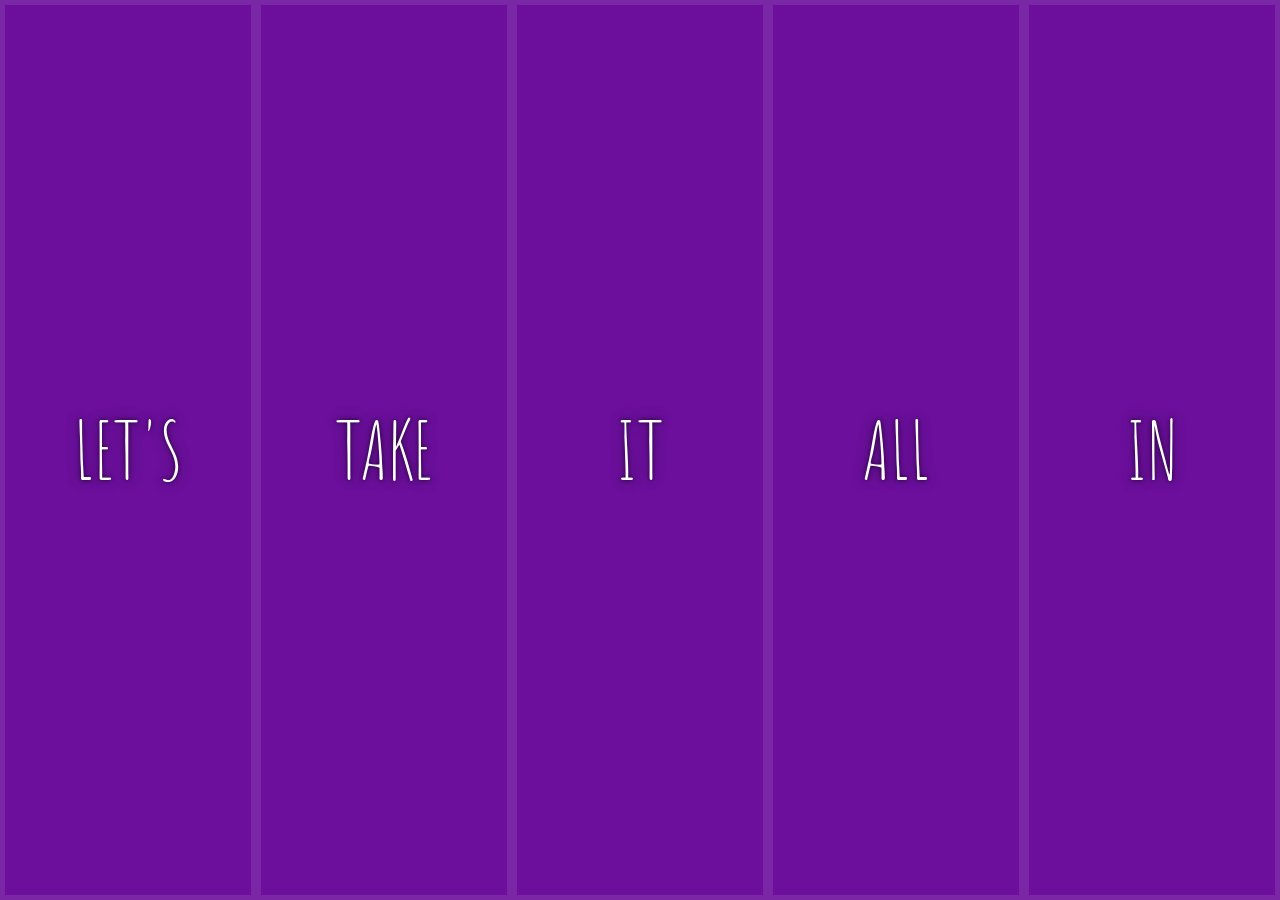
<file: web_dev_video_labs/flex_gallery_02/index.html>
<!doctype html>
<html lang="en">
  <head>
    <meta charset="UTF-8" />
    <title>Flex Panels Gallery</title>
    <link
      href="https://fonts.googleapis.com/css?family=Amatic+SC"
      rel="stylesheet"
      type="text/css"
    />
    <link rel="icon" href="https://fav.farm/✅" />
  </head>
  <body>
    <style>
      html {
        box-sizing: border-box;
        background: #ffc600;
        font-family: "helvetica neue";
        font-size: 20px;
        font-weight: 200;
      }

      body {
        margin: 0;
      }

      *,
      *:before,
      *:after {
        box-sizing: inherit;
      }

      .panels {
        min-height: 100vh;
        overflow: hidden;
        display: flex;
      }

      .panel {
        background: #6b0f9c;
        box-shadow: inset 0 0 0 5px rgba(255, 255, 255, 0.1);
        color: white;
        text-align: center;
        align-items: center;
        /* Safari transitionend event.propertyName === flex */
        /* Chrome + FF transitionend event.propertyName === flex-grow */
        transition:
          font-size 0.7s cubic-bezier(0.61, -0.19, 0.7, -0.11),
          flex 0.7s cubic-bezier(0.61, -0.19, 0.7, -0.11),
          background 0.2s;
        font-size: 20px;
        background-size: cover;
        background-position: center;
        flex: 1;
        justify-content: center;
        display: flex;
        flex-direction: column;
      }

      .panel1 {
        background-image: url(https://images.unsplash.com/photo-1443891238287-325a8fddd0f7?w=1500&h=1500);
      }
      .panel2 {
        background-image: url(https://cdn.pixabay.com/photo/2017/08/07/16/48/green-2605621_1280.jpg);
      }
      .panel3 {
        background-image: url(https://images.unsplash.com/photo-1465188162913-8fb5709d6d57?w=1500&h=1500);
      }
      .panel4 {
        background-image: url(https://images.unsplash.com/photo-1442522772768-9032b6d10e3e?w=1500&h=1500);
      }
      .panel5 {
        background-image: url(https://images.unsplash.com/photo-1465156799763-2c087c332922?w=1500&h=1500);
      }

      /* Flex Items */
      .panel > * {
        margin: 0;
        width: 100%;
        transition: transform 0.5s;
        flex: 1 0 auto;
        display: flex;
        justify-content: center;
        align-items: center;
      }

      .panel > *:first-child {
        transform: translateY(-100%);
      }
      .panel.open-active > *:first-child {
        transform: translateY(0);
      }
      .panel > *:last-child {
        transform: translateY(100%);
      }
      .panel.open-active > *:last-child {
        transform: translateY(0);
      }

      .panel p {
        text-transform: uppercase;
        font-family: "Amatic SC", cursive;
        text-shadow:
          0 0 4px rgba(0, 0, 0, 0.72),
          0 0 14px rgba(0, 0, 0, 0.45);
        font-size: 2em;
      }

      .panel p:nth-child(2) {
        font-size: 4em;
      }

      .panel.open {
        flex: 5;
        font-size: 40px;
      }

      @media only screen and (max-width: 600px) {
        .panel p {
          font-size: 1em;
        }
      }
    </style>

    <div class="panels">
      <div class="panel panel1">
        <p>Hey</p>
        <p>Let's</p>
        <p>Dance</p>
      </div>
      <div class="panel panel2">
        <p>Give</p>
        <p>Take</p>
        <p>Receive</p>
      </div>
      <div class="panel panel3">
        <p>Experience</p>
        <p>It</p>
        <p>Today</p>
      </div>
      <div class="panel panel4">
        <p>Give</p>
        <p>All</p>
        <p>You can</p>
      </div>
      <div class="panel panel5">
        <p>Life</p>
        <p>In</p>
        <p>Motion</p>
      </div>
    </div>

    <script>
      const panels = document.querySelectorAll(".panel");

      function toggleOpen() {
        console.log("Hello");
        this.classList.toggle("open");
      }

      function toggleActive(e) {
        console.log(e.propertyName);
        if (e.propertyName.includes("flex")) {
          this.classList.toggle("open-active");
        }
      }

      panels.forEach((panel) => panel.addEventListener("click", toggleOpen));
      panels.forEach((panel) =>
        panel.addEventListener("transitionend", toggleActive),
      );
    </script>
  </body>
</html>
</file>
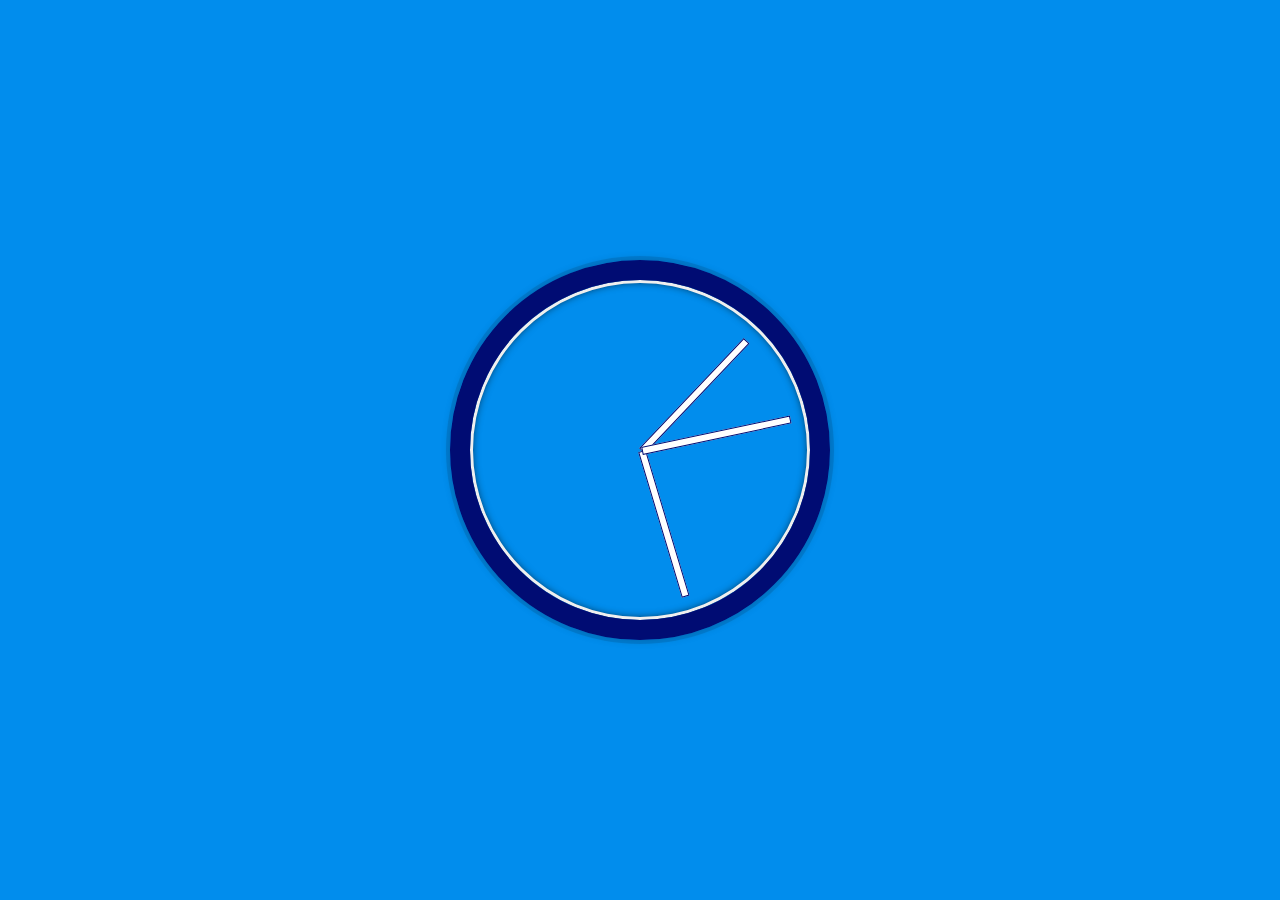
<file: web_dev_video_labs/JS_and_CSS_clock_01/index.html>
<!doctype html>
<html lang="en">
  <head>
    <meta charset="UTF-8" />
    <title>JS + CSS Clock</title>
    <link rel="icon" href="https://fav.farm/✅" />
  </head>
  <body>
    <div class="clock">
      <div class="clock-face">
        <div class="hand hour-hand"></div>
        <div class="hand min-hand"></div>
        <div class="hand second-hand"></div>
      </div>
    </div>

    <style>
      html {
        background: #018ded
          url(https://images.unsplash.com/photo-1576707948881-b485713fbad7?w=600&auto=format&fit=crop&q=60&ixlib=rb-4.1.0&ixid=NHwxMjA3fDA%3D);
        background-size: cover;
        font-family: "helvetica neue";
        text-align: center;
        font-size: 10px;
      }

      body {
        margin: 0;
        font-size: 2rem;
        display: flex;
        flex: 1;
        min-height: 100vh;
        align-items: center;
      }

      .clock {
        width: 30rem;
        height: 30rem;
        border: 20px solid rgb(0, 12, 115);
        border-radius: 50%;
        margin: 50px auto;
        position: relative;
        padding: 2rem;
        box-shadow:
          0 0 0 4px rgba(0, 0, 0, 0.1),
          inset 0 0 0 3px #efefef,
          inset 0 0 10px black,
          0 0 10px rgba(0, 0, 0, 0.2);
      }

      .clock-face {
        position: relative;
        width: 100%;
        height: 100%;
        transform: translateY(
          -3px
        ); /* account for the height of the clock hands */
      }

      .hand {
        width: 50%;
        height: 6px;
        background: rgb(255, 255, 255);
        border: 1px solid rgb(0, 12, 115);
        position: absolute;
        top: 50%;
        transform-origin: 100%;
        transform: rotate(90deg);
        /*transition: all 0.05s;*/
        transition-timing-function: cubic-bezier(0.1, 2.7, 0.58, 1);
      }
    </style>

    <script>
      const secondHand = document.querySelector(".second-hand");
      const minsHand = document.querySelector(".min-hand");
      const hourHand = document.querySelector(".hour-hand");

      function setDate() {
        const now = new Date();

        const seconds = now.getSeconds();
        const secondsDegrees = (seconds / 60) * 360 + 90;
        secondHand.style.transform = `rotate(${secondsDegrees}deg)`;

        const mins = now.getMinutes();
        const minsDegrees = (mins / 60) * 360 + (seconds / 60) * 6 + 90;
        minsHand.style.transform = `rotate(${minsDegrees}deg)`;

        const hour = now.getHours();
        const hourDegrees = (hour / 12) * 360 + (mins / 60) * 30 + 90;
        hourHand.style.transform = `rotate(${hourDegrees}deg)`;
      }

      setInterval(setDate, 1000);

      setDate();
    </script>
  </body>
</html>
</file>
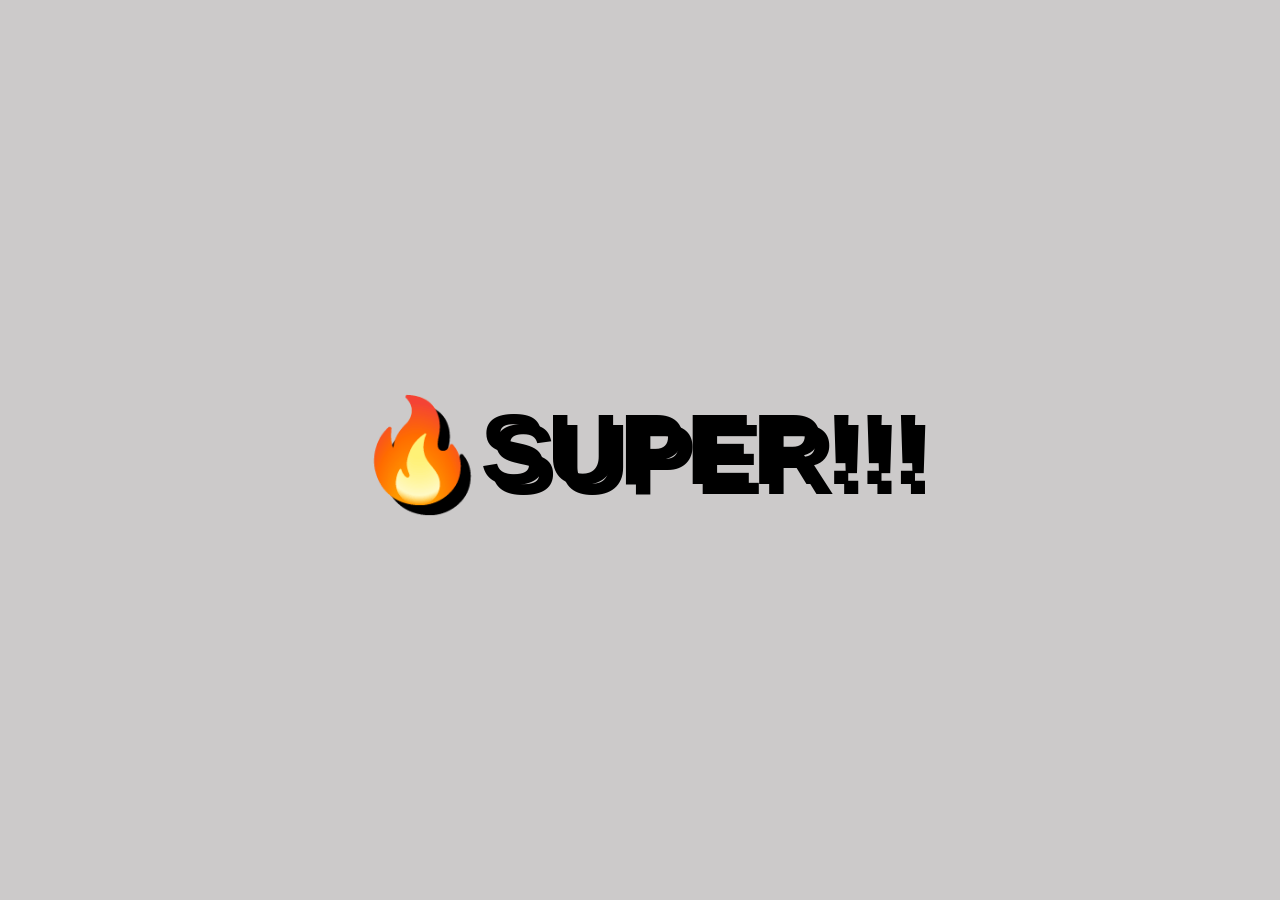
<file: web_dev_video_labs/mouse_shadow_maker_04/index.html>
<!doctype html>
<html lang="en">
  <head>
    <meta charset="UTF-8" />
    <title>Mouse Shadow Effects</title>
    <link rel="icon" href="https://fav.farm/✅" />
  </head>
  <body>
    <div class="hero">
      <h1 contenteditable>🔥SUPER!!!</h1>
    </div>

    <style>
      html {
        color: black;
        font-family: sans-serif;
      }

      body {
        margin: 0;
      }

      .hero {
        background-color: rgb(204, 202, 202);
        min-height: 100vh;
        display: flex;
        justify-content: center;
        align-items: center;
        color: black;
      }

      h1 {
        text-shadow: 10px 10px 0 rgba(0, 0, 0, 1);
        font-size: 100px;
      }
    </style>

    <script>
      const hero = document.querySelector(".hero");
      const text = hero.querySelector("h1");
      const walk = 500;

      function shadow(e) {
        const { offsetWidth: width, offsetHeight: height } = hero;
        let { offsetX: x, offsetY: y } = e;

        if (this !== e.target) {
          x = x + e.target.offsetLeft;
          y = y + e.target.offsetTop;
        }

        const xWalk = Math.round((x / width) * walk - walk / 2);
        const yWalk = Math.round((y / height) * walk - walk / 2);

        text.style.textShadow = `
      ${xWalk}px ${yWalk}px 0 rgba(255,0,255,0.7),
      ${xWalk * -1}px ${yWalk}px 0 rgba(0,255,255,0.7),
      ${yWalk}px ${xWalk * -1}px 0 rgba(0,255,0,0.7),
      ${yWalk * -1}px ${xWalk}px 0 rgba(0,0,255,0.7)
    `;
      }

      hero.addEventListener("mousemove", shadow);
    </script>
  </body>
</html>
</file>
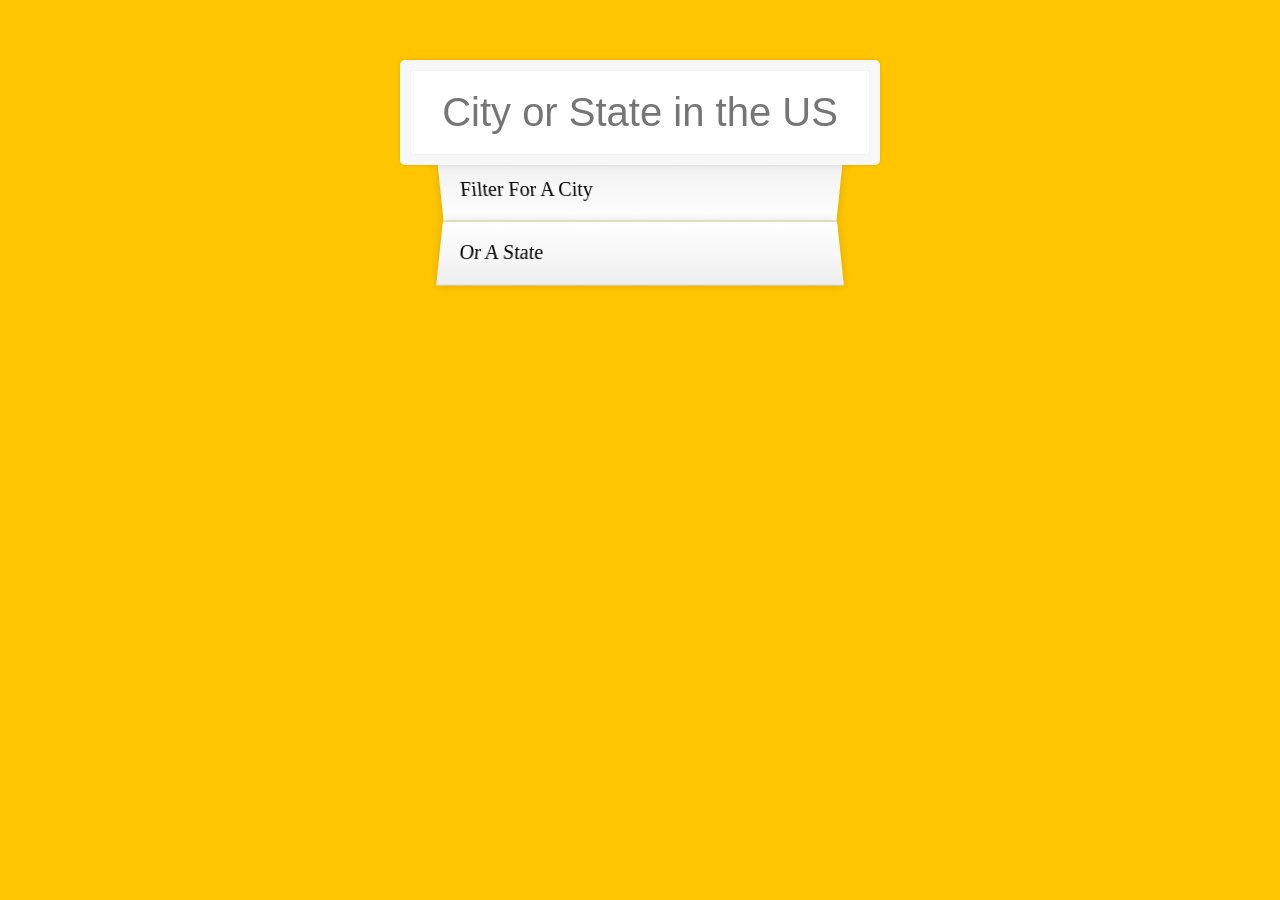
<file: web_dev_video_labs/type_ahead_05/index.html>
<!doctype html>
<html lang="en">
  <head>
    <meta charset="UTF-8" />
    <title>Ajax Type Ahead</title>
    <link rel="stylesheet" href="style.css" />
  </head>
  <body>
    <form class="search-form">
      <input type="text" class="search" placeholder="City or State in the US" />
      <ul class="suggestions">
        <li>Filter for a city</li>
        <li>or a state</li>
      </ul>
    </form>
    <script>
      const endpoint =
        "https://gist.githubusercontent.com/Miserlou/c5cd8364bf9b2420bb29/raw/2bf258763cdddd704f8ffd3ea9a3e81d25e2c6f6/cities.json";

      const cities = [];
      fetch(endpoint)
        .then((blob) => blob.json())
        .then((data) => cities.push(...data));

      function findMatches(wordToMatch, cities) {
        return cities.filter((place) => {
          const regex = new RegExp(wordToMatch, "gi");
          return place.city.match(regex) || place.state.match(regex);
        });
      }

      function numberWithCommas(x) {
        return x.toString().replace(/\B(?=(\d{3})+(?!\d))/g, ",");
      }

      function displayMatches() {
        const matchArray = findMatches(this.value, cities);
        const html = matchArray
          .map((place) => {
            const regex = new RegExp(this.value, "gi");
            const cityName = place.city.replace(
              regex,
              `<span class="hl">${this.value}</span>`,
            );
            const stateName = place.state.replace(
              regex,
              `<span class="hl">${this.value}</span>`,
            );
            return `
      <li>
        <span class="name">${cityName}, ${stateName}</span>
        <span class="population">${numberWithCommas(place.population)}</span>
      </li>
    `;
          })
          .join("");
        suggestions.innerHTML = html;
      }

      const searchInput = document.querySelector(".search");
      const suggestions = document.querySelector(".suggestions");

      searchInput.addEventListener("change", displayMatches);
      searchInput.addEventListener("keyup", displayMatches);
    </script>
  </body>
</html>
</file>
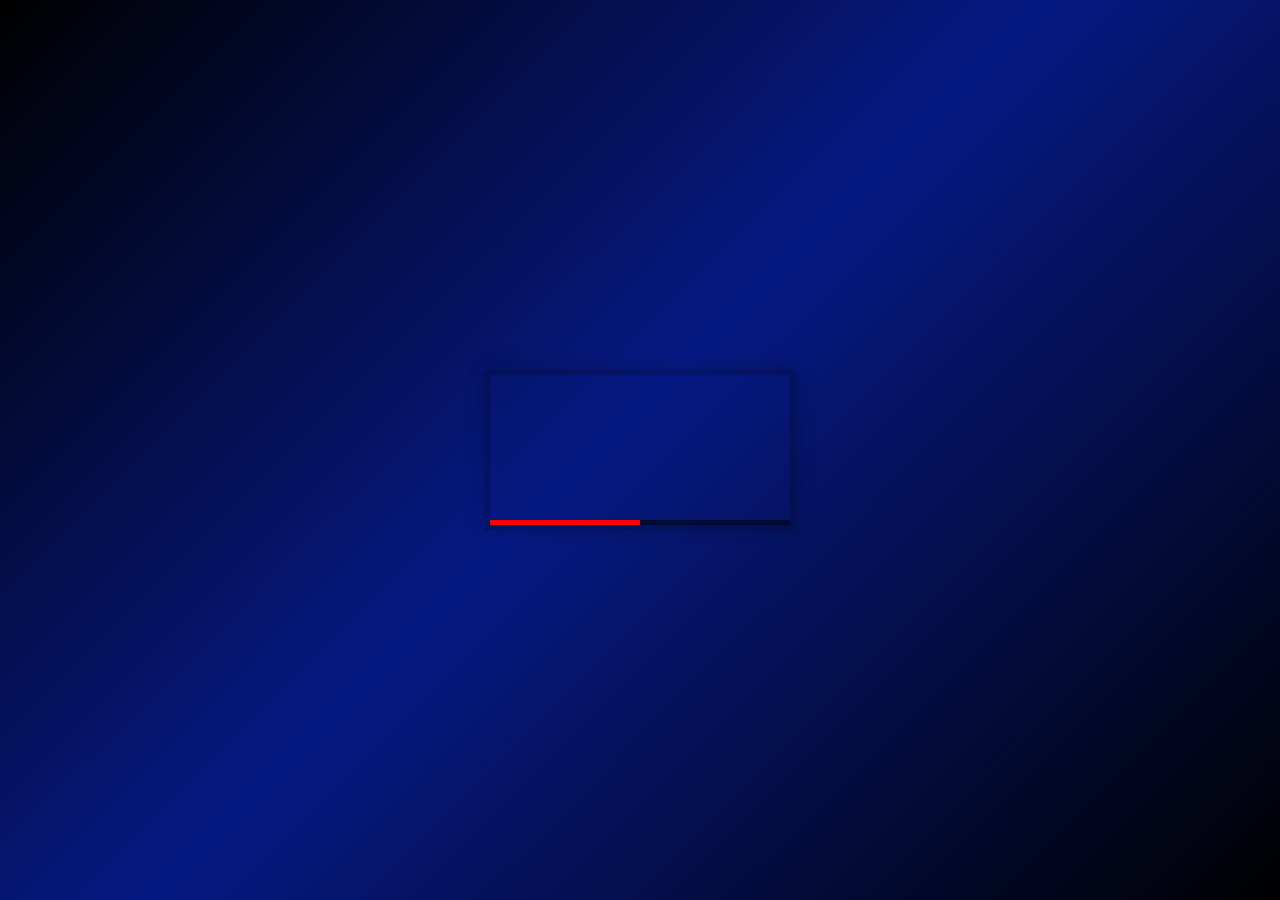
<file: web_dev_video_labs/video_player_03/index.html>
<!doctype html>
<html lang="en">
  <head>
    <meta charset="UTF-8" />
    <title>HTML Video Player</title>
    <link rel="stylesheet" href="style.css" />
  </head>
  <body>
    <div class="player">
      <video class="player-video viewer" src="videoplayback.mp4"></video>

      <div class="player-controls">
        <div class="progress">
          <div class="progress-filled"></div>
        </div>
        <button class="player-button toggle" title="Toggle Play">►</button>
        <input
          placeholder="volume"
          type="range"
          name="volume"
          class="player-slider"
          min="0"
          max="1"
          step="0.05"
          value="1"
        />
        <input
          type="range"
          name="playbackRate"
          class="player-slider"
          min="0.5"
          max="2"
          step="0.1"
          value="1"
        />
        <button data-skip="-10" class="player-button">« 10s</button>
        <button data-skip="25" class="player-button">25s »</button>
      </div>
    </div>

    <script src="scripts.js"></script>
  </body>
</html>
</file>
<file: web_dev_video_labs/type_ahead_05/style.css>
html {
  box-sizing: border-box;
  background: #ffc600;
  font-family: "helvetica neue";
  font-size: 20px;
  font-weight: 200;
}

*,
*:before,
*:after {
  box-sizing: inherit;
}

input {
  width: 100%;
  padding: 20px;
}

.search-form {
  max-width: 400px;
  margin: 50px auto;
}

input.search {
  margin: 0;
  text-align: center;
  outline: 0;
  border: 10px solid #f7f7f7;
  width: 120%;
  left: -10%;
  position: relative;
  top: 10px;
  z-index: 2;
  border-radius: 5px;
  font-size: 40px;
  box-shadow:
    0 0 5px rgba(0, 0, 0, 0.12),
    inset 0 0 2px rgba(0, 0, 0, 0.19);
}

.suggestions {
  margin: 0;
  padding: 0;
  position: relative;
}

.suggestions li {
  background: white;
  list-style: none;
  border-bottom: 1px solid #d8d8d8;
  box-shadow: 0 0 10px rgba(0, 0, 0, 0.14);
  margin: 0;
  padding: 20px;
  transition: background 0.2s;
  display: flex;
  justify-content: space-between;
  text-transform: capitalize;
}

.suggestions li:nth-child(even) {
  transform: perspective(100px) rotateX(3deg) translateY(2px) scale(1.001);
  background: linear-gradient(to bottom, #ffffff 0%, #efefef 100%);
}

.suggestions li:nth-child(odd) {
  transform: perspective(100px) rotateX(-3deg) translateY(3px);
  background: linear-gradient(to top, #ffffff 0%, #efefef 100%);
}

span.population {
  font-size: 15px;
}

.hl {
  background: #ffc600;
}
</file>
<file: web_dev_video_labs/video_player_03/style.css>
html {
  box-sizing: border-box;
}

*,
*:before,
*:after {
  box-sizing: inherit;
}

body {
  margin: 0;
  padding: 0;
  display: flex;
  background: #131213;
  min-height: 100vh;
  background: linear-gradient(135deg, #000000 0%, #061983 48%, #000000 100%);
  background-size: cover;
  align-items: center;
  justify-content: center;
}

.player {
  max-width: 750px;
  border: 5px solid rgba(0, 0, 0, 0.2);
  box-shadow: 0 0 20px rgba(0, 0, 0, 0.2);
  position: relative;
  font-size: 0;
  overflow: hidden;
}

.player:fullscreen {
  max-width: none;
  width: 100%;
}

.player:-webkit-full-screen {
  max-width: none;
  width: 100%;
}

.player-video {
  width: 100%;
}

.player-button {
  background: none;
  border: 0;
  line-height: 1;
  color: white;
  text-align: center;
  outline: 0;
  padding: 0;
  cursor: pointer;
  max-width: 50px;
}

.player-button:focus {
  border-color: #ffc600;
}

.player-slider {
  width: 10px;
  height: 30px;
}

.player-controls {
  display: flex;
  position: absolute;
  bottom: 0;
  width: 100%;
  transform: translateY(100%) translateY(-5px);
  transition: all 0.3s;
  flex-wrap: wrap;
  background: rgba(0, 0, 0, 0.1);
}

.player:hover .player-controls {
  transform: translateY(0);
}

.player:hover .progress {
  height: 15px;
}

.player-controls > * {
  flex: 1;
}

.progress {
  flex: 10;
  position: relative;
  display: flex;
  flex-basis: 100%;
  height: 5px;
  transition: height 0.3s;
  background: rgba(0, 0, 0, 0.5);
  cursor: ew-resize;
}

.progress-filled {
  width: 50%;
  background: #ff0000;
  flex: 0;
  flex-basis: 50%;
}

input[type="range"] {
  -webkit-appearance: none;
  background: transparent;
  width: 100%;
  margin: 0 5px;
}

input[type="range"]:focus {
  outline: none;
}

input[type="range"]::-webkit-slider-runnable-track {
  width: 100%;
  height: 8.4px;
  cursor: pointer;
  box-shadow:
    1px 1px 1px rgba(0, 0, 0, 0),
    0 0 1px rgba(13, 13, 13, 0);
  background: rgba(255, 255, 255, 0.8);
  border-radius: 1.3px;
  border: 0.2px solid rgba(1, 1, 1, 0);
}

input[type="range"]::-webkit-slider-thumb {
  height: 15px;
  width: 15px;
  border-radius: 50px;
  background: #0011ff;
  cursor: pointer;
  -webkit-appearance: none;
  margin-top: -3.5px;
  box-shadow: 0 0 2px rgba(0, 0, 0, 0.2);
}

input[type="range"]:focus::-webkit-slider-runnable-track {
  background: #8f8fff;
}

input[type="range"]::-moz-range-track {
  width: 100%;
  height: 8.4px;
  cursor: pointer;
  box-shadow:
    1px 1px 1px rgba(0, 0, 0, 0),
    0 0 1px rgba(13, 13, 13, 0);
  background: #ffffff;
  border-radius: 1.3px;
  border: 0.2px solid rgba(1, 1, 1, 0);
}

input[type="range"]::-moz-range-thumb {
  box-shadow:
    0 0 0 rgba(0, 0, 0, 0),
    0 0 0 rgba(13, 13, 13, 0);
  height: 15px;
  width: 15px;
  border-radius: 50px;
  background: #ffc600;
  cursor: pointer;
}
</file>
